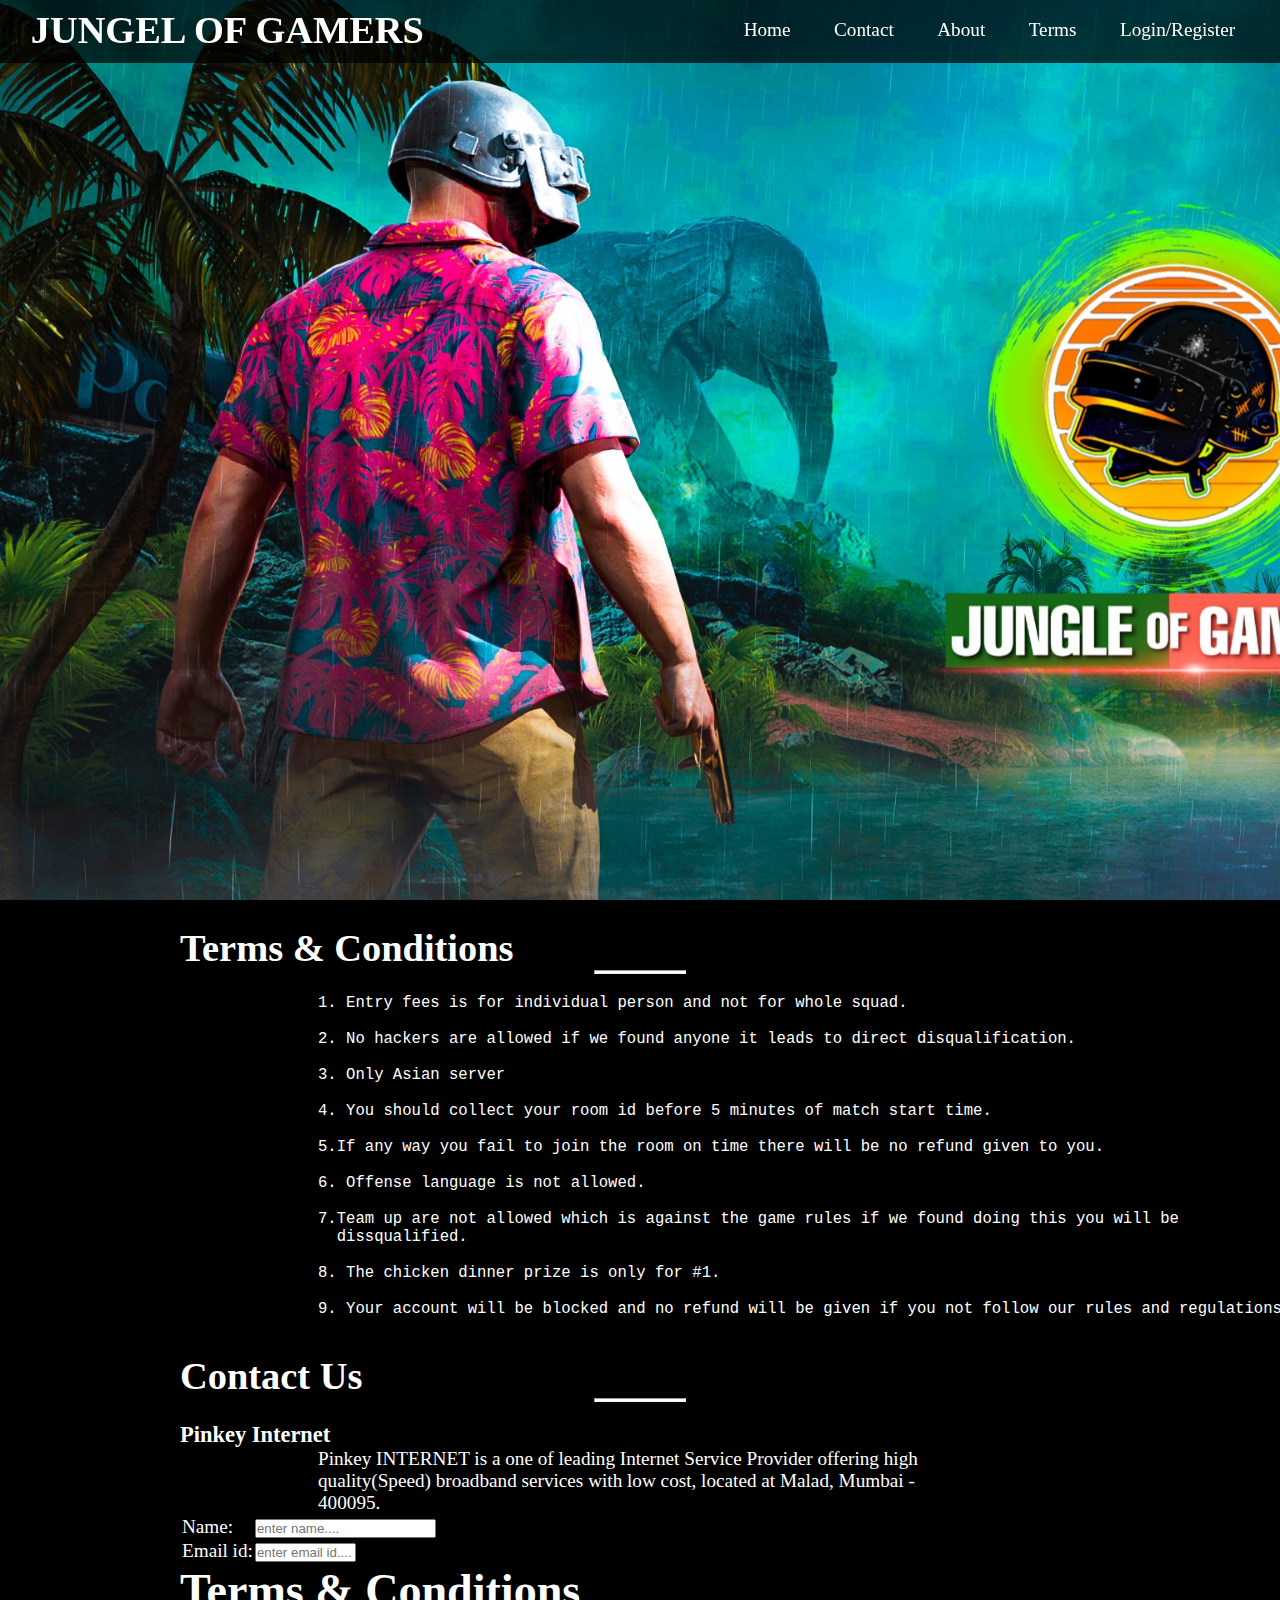
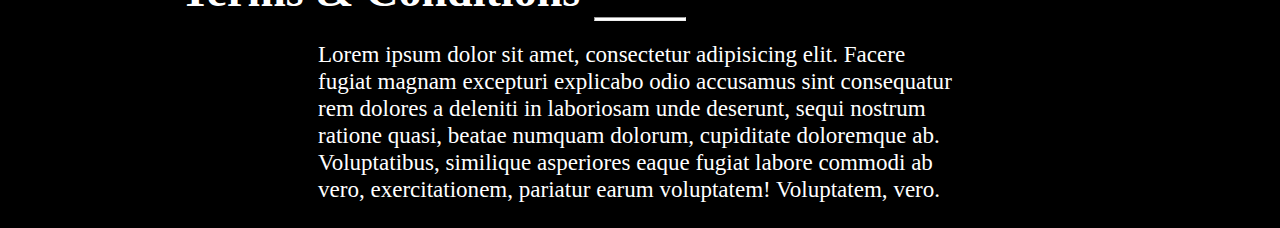
<file: JungleOfGamers-master/index.html>
<!DOCTYPE html>
<html lang="en">
<head>
	<meta charset="UTF-8">
	<meta name="viewport" content="width=device-width, initial-scale=1.0">
	<title>index</title>
	<link rel="stylesheet" href="css/styles.css">
</head>
	<body>
		<div class="body">
			<div class="header-container">
				<div class="header">
					<header>
						<h1>JUNGEL OF GAMERS</h1>
						<!-- <img src="D:\pubH1>g\images\logo1.png" alt="logo" width="250" height="100">	 -->
						<nav>
							<ul>
								<li><a href="index.html" alt="index page">Home</a></li>
								<li><a href="#">Contact</a></li>
								<li><a href="#">About</a></li>
								<li><a href="#" >Terms</a></li>
								<li><a href="#" class="lrm"> Login/Register</a></li>
							</ul>
						</nav>
						<div class="clear"></div>
					</header>
				</div><!-- end pf .header -->
			</div><!-- end of .header-container -->
			<div class="main">
				<div class="terms">
					<h1>Terms & Conditions</h1><hr>
					<pre>
<p>1. Entry fees is for individual person and not for whole squad.<br>
2. No hackers are allowed if we found anyone it leads to direct disqualification.<br>
3. Only Asian server<br>
4. You should collect your room id before 5 minutes of match start time.<br> 
5.If any way you fail to join the room on time there will be no refund given to you.<br>
6. Offense language is not allowed.<br>
7.Team up are not allowed which is against the game rules if we found doing this you will be 
  dissqualified.<br>
8. The chicken dinner prize is only for #1.<br> 
9. Your account will be blocked and no refund will be given if you not follow our rules and regulations.</p>
					</pre>
				</div><!-- end of .terms -->
				<div class="terms">
					<h1>Contact Us</h1><hr>
					<h3>Pinkey Internet</h3>
					<p>Pinkey INTERNET is a one of leading Internet Service Provider offering high quality(Speed) broadband services with low cost, located at Malad, Mumbai - 400095.
</p>
					<div class="contact-form">
				<form method="post" action="table">
					<table> 
						<tr>
							<td>Name:</td>
							<td><input type="name" name="name" placeholder="enter name...." required="required" maxlength="25"><br></td>
						</tr>
						<tr>
							<td>Email id:</td>
							<td><input type="email" name="email" placeholder="enter email id...." size="10" required="required"></td>
						</tr>
						</table>
							</form>
							</div><!-- end of contact-form>
				</div><!-- end of .terms -->
				<div class="terms">
					<h1>Terms & Conditions</h1><hr>
					<p>Lorem ipsum dolor sit amet, consectetur adipisicing elit. Facere fugiat magnam excepturi explicabo odio accusamus sint consequatur rem dolores a deleniti in laboriosam unde deserunt, sequi nostrum ratione quasi, beatae numquam dolorum, cupiditate doloremque ab. Voluptatibus, similique asperiores eaque fugiat labore commodi ab vero, exercitationem, pariatur earum voluptatem! Voluptatem, vero.</p>
				</div><!-- end of .terms -->
			</div><!-- end of .mai n -->
		</div><!-- end of .bpdy -->


	<div class="popup-background">
		<div class="popup">
			<h1 class="popup-heading">Register</h1>
			<form action="user.html" method="POST" class="register" id="register" >
				<div class="form-group">
					<label for="">Name: </label>
					<input type="text" name="name" placeholder="Enter Name......." required="required">
				</div>
				<div class="form-group">
					<label for="">Pubg Username: </label>
					<input type="text" name="pubgusername" placeholder="Enter Pubg Username......" required="required">
				</div>
				<div class="form-group">
					<label for="">Team Name: </label>
					<input type="text" name="teamname" placeholder="Enter Team Name......" required="required">
				</div>
				<div class="form-group">
					<label for="">Mobile No: </label>
					<input type="text" name="mobile" placeholder="Enter Mobile Number......" required="required">
				</div>
				<div class="form-group">
					<label for="">Email Id: </label>
					<input type="email" name="email" placeholder="Enter Email Id........."required="required">
				</div>
				<div class="form-group">
					<label for="">Password: </label>
					<input type="password" name="pass" placeholder="Enter Password......." required="required">
				</div>
				<div class="form-group">
					<label for="">Confirm Password: </label>
					<input type="password" name="repass" placeholder="Enter Password Again......" required="required">
				</div>
				<button type="submit" class="btn-register">Register	</button>
				<a href="#" class="alogin">Already A Member? Login</a>
			</form>
			<form action="user.html" method="POST" class="login" id="login">
				<div class="form-group">
					<label for="">Pubg Username: </label>
					<input type="text" name="pubgusername" placeholder="Enter Pubg Username......" required="required">
				</div>
				<div class="form-group">
					<label for="">Password: </label>
					<input type="password" name="pass" placeholder="Enter Password......." required="required">
				</div>
				<button type="submit" class="btn-login">Login	</button>
				<a href="#" class="aregister">New Here? Register</a>
			</form>
		</div><!-- end of popup -->
		<div class="popup-exit">X</div>
	</div><!-- Ebd of popup nackground -->




<script>
	
	var login = document.querySelector('#login');
	var loginbtn = document.querySelectorAll('.alogin')[0];
	var pheading = document.querySelectorAll('.popup-heading')[0];
	var register = document.querySelector('#register');
	var registerbtn = document.querySelectorAll('.aregister')[0];
	var popupexit = document.querySelectorAll('.popup-exit')[0];
	var popupbg = document.querySelectorAll('.popup-background')[0];
	var lrm = document.querySelectorAll('.lrm')[0];
	loginbtn.addEventListener('click', function(e) {
		login.style.display = 'block';
		register.style.display = 'none';
		pheading.innerHTML = 'Login';
		e.preventDefaults();
	});
	registerbtn.addEventListener('click', function(e) {
		register.style.display = 'block';
		login.style.display = 'none';
		pheading.innerHTML = 'Register';
		e.preventDefaults();
	});


	popupexit.addEventListener('click',function(e) {

		popupbg.style.display = 'none';
	});
	lrm.addEventListener('click',function(e) {

		popupbg.style.display = 'block';
		e.preventDefaults();
	});

</script>













</body>
</html>
</file>
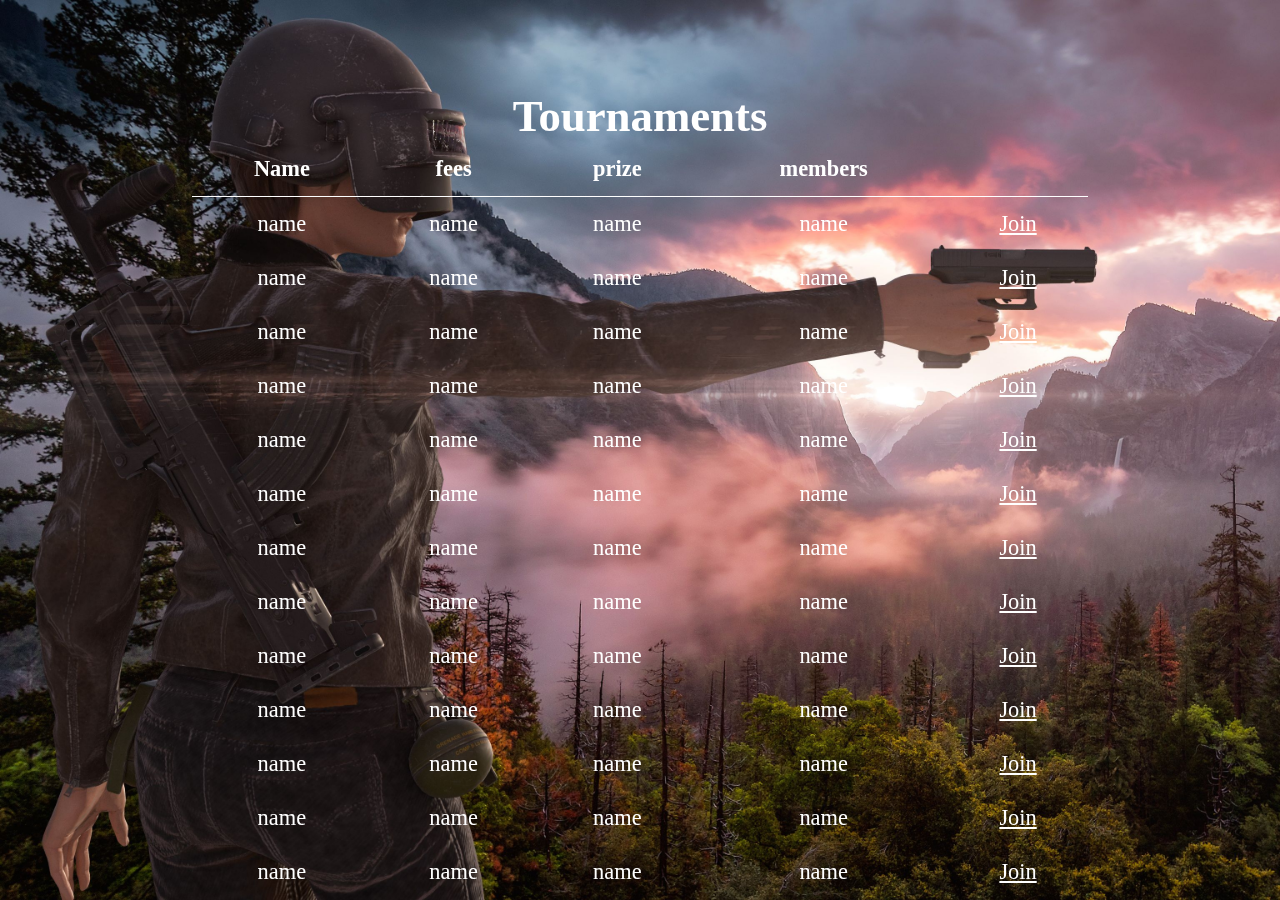
<file: JungleOfGamers-master/user.html>
<!DOCTYPE html>
<html lang="en">
<head>
	<meta charset="UTF-8">
	<meta name="viewport" content="width=device-width, initial-scale=1.0">
	<title>index</title>
	<link rel="stylesheet" href="css/user-styles.css">
</head>
<body>
	<div class="bg">
		<div class="tournaments">
			<h1>Tournaments</h1>
			<table>
				<tr>
					<th>Name</th>
					<th>fees</th>
					<th>prize</th>
					<th>members</th>
					<th></th>
				</tr>
				<tr>
					<td>name</td>
					<td>name</td>
					<td>name</td>
					<td>name</td>
					<td><a href="#" class="join">Join</a></td>
				</tr>
				<tr>
					<td>name</td>
					<td>name</td>
					<td>name</td>
					<td>name</td>
					<td><a href="#" class="join">Join</a></td>
				</tr>
				<tr>
					<td>name</td>
					<td>name</td>
					<td>name</td>
					<td>name</td>
					<td><a href="#" class="join">Join</a></td>
				</tr>
				<tr>
					<td>name</td>
					<td>name</td>
					<td>name</td>
					<td>name</td>
					<td><a href="#" class="join">Join</a></td>
				</tr>
				<tr>
					<td>name</td>
					<td>name</td>
					<td>name</td>
					<td>name</td>
					<td><a href="#" class="join">Join</a></td>
				</tr>
				<tr>
					<td>name</td>
					<td>name</td>
					<td>name</td>
					<td>name</td>
					<td><a href="#" class="join">Join</a></td>
				</tr>
				<tr>
					<td>name</td>
					<td>name</td>
					<td>name</td>
					<td>name</td>
					<td><a href="#" class="join">Join</a></td>
				</tr>
				<tr>
					<td>name</td>
					<td>name</td>
					<td>name</td>
					<td>name</td>
					<td><a href="#" class="join">Join</a></td>
				</tr>
				<tr>
					<td>name</td>
					<td>name</td>
					<td>name</td>
					<td>name</td>
					<td><a href="#" class="join">Join</a></td>
				</tr>
				<tr>
					<td>name</td>
					<td>name</td>
					<td>name</td>
					<td>name</td>
					<td><a href="#" class="join">Join</a></td>
				</tr>
				<tr>
					<td>name</td>
					<td>name</td>
					<td>name</td>
					<td>name</td>
					<td><a href="#" class="join">Join</a></td>
				</tr>
				<tr>
					<td>name</td>
					<td>name</td>
					<td>name</td>
					<td>name</td>
					<td><a href="#" class="join">Join</a></td>
				</tr>
				<tr>
					<td>name</td>
					<td>name</td>
					<td>name</td>
					<td>name</td>
					<td><a href="#" class="join">Join</a></td>
				</tr>
				<tr>
					<td>name</td>
					<td>name</td>
					<td>name</td>
					<td>name</td>
					<td><a href="#" class="join">Join</a></td>
				</tr>
				<tr>
					<td>name</td>
					<td>name</td>
					<td>name</td>
					<td>name</td>
					<td><a href="#" class="join">Join</a></td>
				</tr>
				<tr>
					<td>name</td>
					<td>name</td>
					<td>name</td>
					<td>name</td>
					<td><a href="#" class="join">Join</a></td>
				</tr>
				<tr>
					<td>name</td>
					<td>name</td>
					<td>name</td>
					<td>name</td>
					<td><a href="#" class="join">Join</a></td>
				</tr>
				<tr>
					<td>name</td>
					<td>name</td>
					<td>name</td>
					<td>name</td>
					<td><a href="#" class="join">Join</a></td>
				</tr>
				<tr>
					<td>name</td>
					<td>name</td>
					<td>name</td>
					<td>name</td>
					<td><a href="#" class="join">Join</a></td>
				</tr>
				<tr>
					<td>name</td>
					<td>name</td>
					<td>name</td>
					<td>name</td>
					<td><a href="#" class="join">Join</a></td>
				</tr>
				<tr>
					<td>name</td>
					<td>name</td>
					<td>name</td>
					<td>name</td>
					<td><a href="#" class="join">Join</a></td>
				</tr>
					<td>name</td>
					<td>name</td>
					<td>name</td>
					<td>name</td>
					<td><a href="#" class="join">Join</a></td>
				</tr>
					<td>name</td>
					<td>name</td>
					<td>name</td>
					<td>name</td>
					<td><a href="#" class="join">Join</a></td>
				</tr>
					<td>name</td>
					<td>name</td>
					<td>name</td>
					<td>name</td>
					<td><a href="#" class="join">Join</a></td>
				</tr>
					<td>name</td>
					<td>name</td>
					<td>name</td>
					<td>name</td>
					<td><a href="#" class="join">Join</a></td>
				</tr>
					<td>name</td>
					<td>name</td>
					<td>name</td>
					<td>name</td>
					<td><a href="#" class="join">Join</a></td>
				</tr>
					<td>name</td>
					<td>name</td>
					<td>name</td>
					<td>name</td>
					<td><a href="#" class="join">Join</a></td>
				</tr>
					<td>name</td>
					<td>name</td>
					<td>name</td>
					<td>name</td>
					<td><a href="#" class="join">Join</a></td>
				</tr>
			</table>
		</div>
	</div>





	<!-- <div class="popup-background">
		<div class="popup">
			<h1 class="popup-heading">Terms And Conditions</h1>
			<form action="user.html" method="POST" class="register" id="register">
				<p>Lorem ipsum dolor sit amet, consectetur adipisicing elit. Dolores doloribus optio deserunt id aliquid dolore. Incidunt, veniam qui, esse repudiandae quas natus atque id ullam nobis libero consectetur blanditiis deserunt voluptatem repellat a aliquam accusamus voluptate. Suscipit debitis, voluptas obcaecati, ut, laborum ab tempore eum consequatur cupiditate, iure minima nam aut odit dignissimos cum asperiores.</p>
				<button type="submit" class="btn-register">Join Game</button>
			</form>
		</div> --><!-- end of popup -->
		<!-- <div class="popup-exit">X</div> -->
	<!-- </div>Ebd of popup nackground -->






<script>
	var join = document.querySelectorAll('.join');
	var popupexit = document.querySelectorAll('.popup-exit')[0];
	var popupbg = document.querySelectorAll('.popup-background')[0];
	var lrm = document.querySelectorAll('.lrm')[0];
	join.addEventListener('click', function(e) {
		login.style.display = 'block';
		register.style.display = 'none';
		// pheading.innerHTML = 'Login';
		e.preventDefaults();
	});
	registerbtn.addEventListener('click', function(e) {
		register.style.display = 'block';
		login.style.display = 'none';
		pheading.innerHTML = 'Register';
		e.preventDefaults();
	});


	popupexit.addEventListener('click',function(e) {

		popupbg.style.display = 'none';
	});
	lrm.addEventListener('click',function(e) {

		popupbg.style.display = 'block';
		e.preventDefaults();
	});





</script>



</body>
</html>
</file>
<file: JungleOfGamers-master/css/styles.css>
* {
	margin: 0;
	padding: 0;
	box-sizing: border-box;
}
.clear-both {
	clear: both;
}
.header-container {
	width: 100vw;
	height: 100vh;
	/*background-image: url('../images/bckgrd.jpg');*/
	/*background-size: cover;*/
	/*background-attachment: fixed;*/
}
.body {
	width: 100vw;
	height: 100vh;
	background-image: url('../images/bckgrd.jpg');
	background-size: cover;
	background-attachment: fixed;
}
.header {
	width: 100vw;
	height: 100vh;
	backgroun: rgba(0,0,0,.1);
}
header {
	position: fixed;
	width: 100vw;
	background: rgba(0,0,0,.7);
	color: white;
	font-size: 1.2em;
}

header h1 {
	display: inline-block;
	margin: .2em .8em;
}

header nav {
	/*background: red;*/
	display: inline-block;
	float: right;
	margin-right: 2vw;
}
ul li {
	list-style-type: none;
	display: inline-block;
	margin: .8em .8em;
}

ul li a {
	color: white;
	font-style: none;
	display: block;
	padding: 4px;
	text-decoration: none;
}
ul li a::after {
	content: "";
	display: block;
	position: relative;
	width: 0;
	height: 2px;
	top: 2px;
	background: yellow;
}
ul li a:hover::after {
	content: "";
	width: 100%;
	transition: all .4s;
}


/* Main Section */

.main {
	padding: 2vw 20vh;
	background: black;
	color: white;
}

.main .terms {
	text-align: left;
	font-size: 1.2em;
}

.main .terms hr {
	margin: 0 auto;
	height: 4px;
	background: #fff;
	width: 10%;
	margin-bottom: 20px;
}

.main .terms p {
	margin: 0 15%;
}

/*Popup Css*/
.popup-background {
	top: 0;
	left: 0;
	width: 100vw;
	position: fixed;
	height: 100vh;
	background: rgba(0,0,0,.8);
}
.popup {
	padding: 25px;
	position:  fixed;
	top: 50%;
	left: 50%;
	transform: translate(-50%,-50%);
	/*background: url('../images/popup-bg.jpg');*/
	background: #black;
	/*background-size: cover;*/
	color: white;
	font-weight: bolder;
}

.popup-heading {
	text-align: center;
	font-weight: bold;
}

.popup-menu {
	text-align: center;
	font-weight: bold;
	font-size: 1.2em;
}

.alogin,.aregister {
	color: white;
	padding-top:5px;
	display:block;
	text-align:center;
	text-decoration: none;
}

.form-group {
	padding: 10px;
}

.form-group label{
	width: 50%;
	display: inline-block;
	float: left;
	clear: both;
}

.form-group input{
	width: 50%;
	background: none;
	border: none;
	padding: 2px;
	color:white;
	outline: none;
	border-bottom: 2px solid gray;
}
.form-group input:focus, .form-group input:hover {
	width: 50%;
	background: none;
	border: none;
	padding: 2px;
	color:white;
	outline: none;
	border-bottom: 2px solid white;
}

.btn-register,.btn-login {
	background: none;
	border : 1px solid white;
	padding: 12px;
	color: white;
	width: 100%;
	font-weight: bolder;
}
.btn-register:hover , .btn-login:hover {
	background: white;
	color: black;
	transition: all .8s;
	cursor: pointer;
}
#login,.popup-background {display:none;}
.popup {z-index: 3;}
.popup-exit {
	position: absolute;
	right: 10px;
	top: 0;
	cursor: pointer;
	font-family: Arial;
	font-size: 5em;
	color:white;
}

.tournaments {
	position: absolute;
	top: 10%;
	color: white;
	padding: 15px;
	display: block;
}
</file>
<file: JungleOfGamers-master/css/user-styles.css>
* {
	margin: 0;
	padding: 0;
	box-sizing: border-box;
}

.bg {
	width: 100vw;
	position: fixed;
	height: 100vh;
	background: url('../images/img2.jpg');
	background-size: cover;
	overflow: scroll;
}
.tournaments {
	color: white;
	font-size: 1.4em;
	padding-top: 10vh;
	text-align: center;
}
table {
	/*background: red;*/
	/*display: block;*/
	position: relative;
	width: 70%;
	margin: 0 auto;
}
table,tr,td,th {
	/*border: 2px solid white;*/
	border-collapse: collapse;
	padding: 14px;
}
tr:nth-child(1) {
	border-bottom: 1px solid white;
}

td a {
	color:white;
}














/*Popup Css*/
.popup-background {
	top: 0;
	left: 0;
	width: 100vw;
	position: absolute;
	height: 100vh;
	background: rgba(0,0,0,.8);
}
.popup {
	padding: 25px;
	position:  fixed;
	top: 50%;
	left: 50%;
	transform: translate(-50%,-50%);
	/*background: url('../images/popup-bg.jpg');*/
	background: #black;
	/*background-size: cover;*/
	color: white;
	font-weight: bolder;
}

.popup-heading {
	text-align: center;
	font-weight: bold;
}

.popup-menu {
	text-align: center;
	font-weight: bold;
	font-size: 1.2em;
}

.alogin,.aregister {
	color: white;
	padding-top:5px;
	display:block;
	text-align:center;
	text-decoration: none;
}

.form-group {
	padding: 10px;
}

.form-group label{
	width: 50%;
	display: inline-block;
	float: left;
	clear: both;
}

.form-group input{
	width: 50%;
	background: none;
	border: none;
	padding: 2px;
	color:white;
	outline: none;
	border-bottom: 2px solid gray;
}
.form-group input:focus, .form-group input:hover {
	width: 50%;
	background: none;
	border: none;
	padding: 2px;
	color:white;
	outline: none;
	border-bottom: 2px solid white;
}

.btn-register,.btn-login {
	background: none;
	border : 1px solid white;
	padding: 12px;
	color: white;
	width: 100%;
	font-weight: bolder;
}
.btn-register:hover , .btn-login:hover {
	background: white;
	color: black;
	transition: all .8s;
	cursor: pointer;
}
.popup-exit {
	position: absolute;
	right: 10px;
	top: 0;
	cursor: pointer;
	font-family: Arial;
	font-size: 5em;
	color:white;
}
</file>
